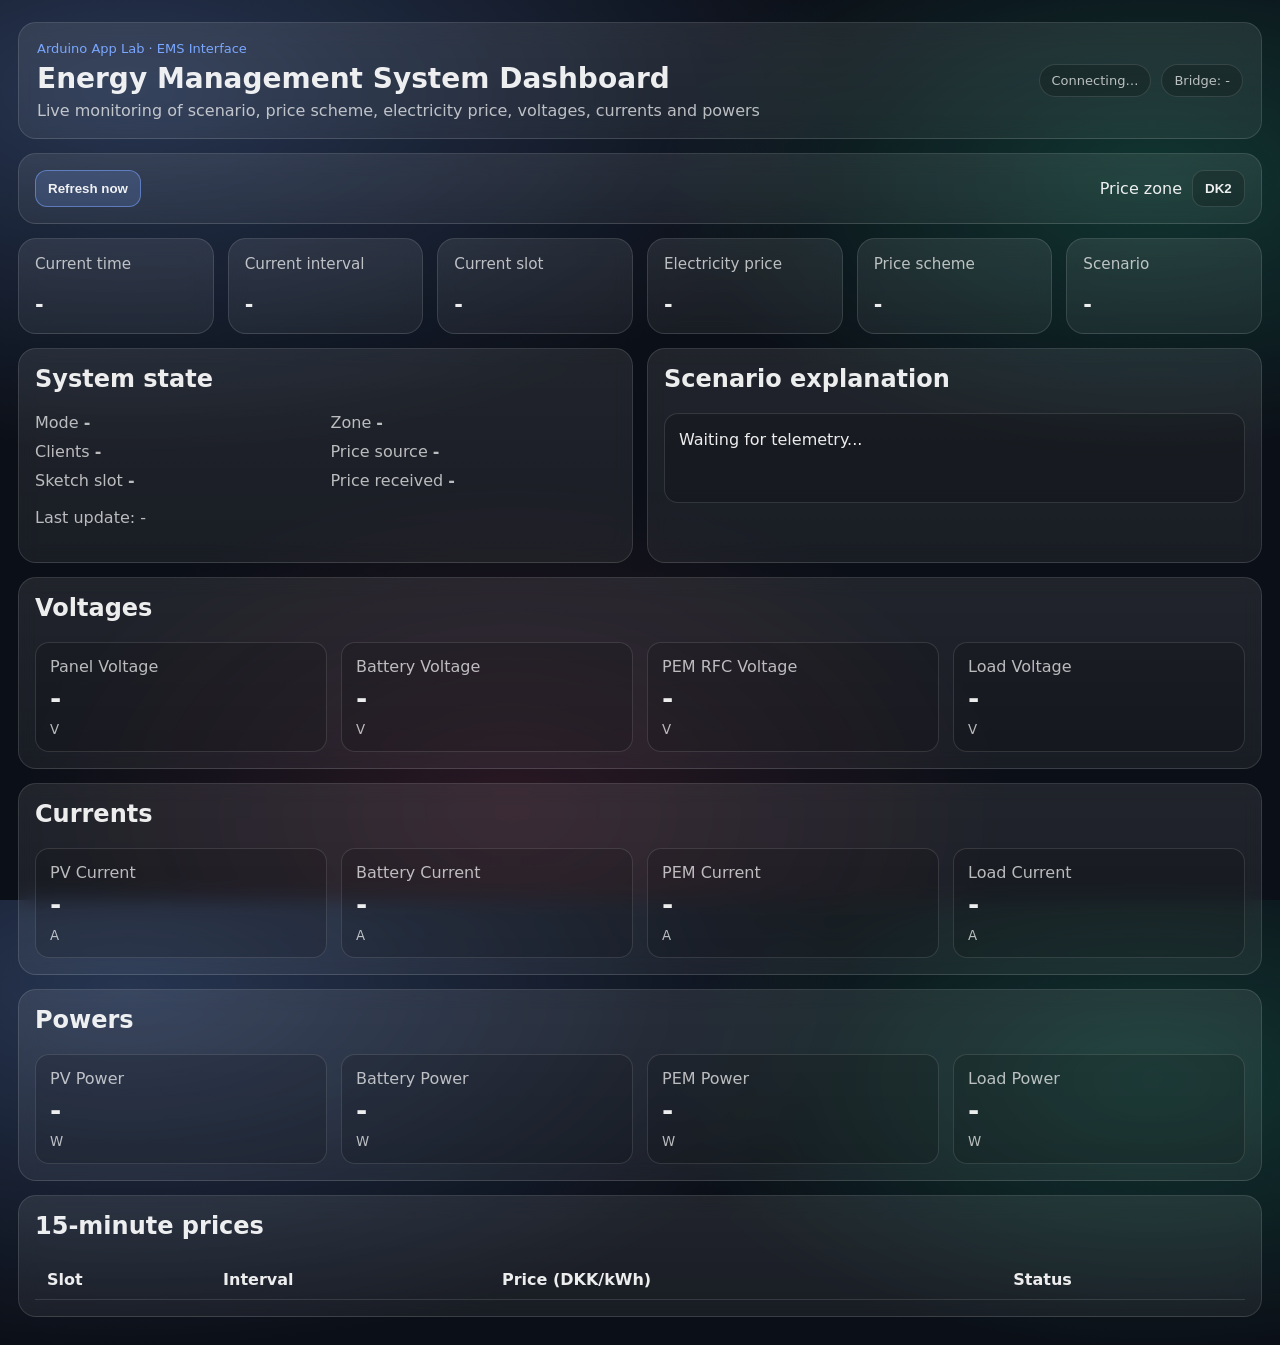
<file: assets/index.html>
<!doctype html>
<html lang="en">
<head>
  <meta charset="utf-8" />
  <meta name="viewport" content="width=device-width,initial-scale=1" />
  <title>EMS Dashboard</title>
  <link rel="stylesheet" href="style.css" />
</head>
<body>
  <div class="wrap">
    <header class="topbar">
      <div>
        <div class="eyebrow">Arduino App Lab · EMS Interface</div>
        <h1>Energy Management System Dashboard</h1>
        <p class="subtitle">
          Live monitoring of scenario, price scheme, electricity price, voltages, currents and powers
        </p>
      </div>
      <div class="top-actions">
        <span class="badge" id="connBadge">Connecting…</span>
        <span class="badge" id="bridgeBadge">Bridge: -</span>
      </div>
    </header>

    <section class="toolbar card">
      <div class="toolbar-group">
        <button class="btn primary" id="refreshBtn">Refresh now</button>
      </div>

      <div class="toolbar-group right">
        <label for="zoneSelect">Price zone</label>
        <select id="zoneSelect">
          <option value="DK1">DK1</option>
          <option value="DK2" selected>DK2</option>
        </select>
      </div>
    </section>

    <main class="layout">
      <section class="kpi-grid">
        <div class="card kpi">
          <span>Current time</span>
          <strong id="kpiTime">-</strong>
        </div>
        <div class="card kpi">
          <span>Current interval</span>
          <strong id="kpiInterval">-</strong>
        </div>
        <div class="card kpi">
          <span>Current slot</span>
          <strong id="kpiSlot">-</strong>
        </div>
        <div class="card kpi">
          <span>Electricity price</span>
          <strong id="kpiPrice">-</strong>
        </div>
        <div class="card kpi">
          <span>Price scheme</span>
          <strong id="kpiScheme">-</strong>
        </div>
        <div class="card kpi">
          <span>Scenario</span>
          <strong id="kpiScenario">-</strong>
        </div>
      </section>

      <section class="grid-2">
        <div class="card">
          <h2>System state</h2>
          <div class="meta-grid">
            <div>Mode <strong id="modeText">-</strong></div>
            <div>Zone <strong id="zoneText">-</strong></div>
            <div>Clients <strong id="clientsText">-</strong></div>
            <div>Price source <strong id="sourceText">-</strong></div>
            <div>Sketch slot <strong id="sketchSlotText">-</strong></div>
            <div>Price received <strong id="priceReceivedText">-</strong></div>
          </div>
          <p class="note" id="lastUpdateText">Last update: -</p>
          <p class="note error" id="errorText"></p>
        </div>

        <div class="card">
          <h2>Scenario explanation</h2>
          <div class="scenario-box" id="scenarioDescription">
            Waiting for telemetry...
          </div>
        </div>
      </section>

      <section class="card">
        <h2>Voltages</h2>
        <div class="metric-grid">
          <div class="metric-card">
            <span>Panel Voltage</span>
            <strong id="panelVoltage">-</strong>
            <small>V</small>
          </div>
          <div class="metric-card">
            <span>Battery Voltage</span>
            <strong id="batteryVoltage">-</strong>
            <small>V</small>
          </div>
          <div class="metric-card">
            <span>PEM RFC Voltage</span>
            <strong id="pemrfcVoltage">-</strong>
            <small>V</small>
          </div>
          <div class="metric-card">
            <span>Load Voltage</span>
            <strong id="loadVoltage">-</strong>
            <small>V</small>
          </div>
        </div>
      </section>

      <section class="card">
        <h2>Currents</h2>
        <div class="metric-grid">
          <div class="metric-card">
            <span>PV Current</span>
            <strong id="PVcurrent">-</strong>
            <small>A</small>
          </div>
          <div class="metric-card">
            <span>Battery Current</span>
            <strong id="Batcurrent">-</strong>
            <small>A</small>
          </div>
          <div class="metric-card">
            <span>PEM Current</span>
            <strong id="PEMcurrent">-</strong>
            <small>A</small>
          </div>
          <div class="metric-card">
            <span>Load Current</span>
            <strong id="Loadcurrent">-</strong>
            <small>A</small>
          </div>
        </div>
      </section>

      <section class="card">
        <h2>Powers</h2>
        <div class="metric-grid">
          <div class="metric-card">
            <span>PV Power</span>
            <strong id="PVpower">-</strong>
            <small>W</small>
          </div>
          <div class="metric-card">
            <span>Battery Power</span>
            <strong id="Batterypower">-</strong>
            <small>W</small>
          </div>
          <div class="metric-card">
            <span>PEM Power</span>
            <strong id="PEMpower">-</strong>
            <small>W</small>
          </div>
          <div class="metric-card">
            <span>Load Power</span>
            <strong id="Loadpower">-</strong>
            <small>W</small>
          </div>
        </div>
      </section>

      <section class="card">
        <h2>15-minute prices</h2>
        <div class="table-wrap">
          <table id="priceTable">
            <thead>
              <tr>
                <th>Slot</th>
                <th>Interval</th>
                <th>Price (DKK/kWh)</th>
                <th>Status</th>
              </tr>
            </thead>
            <tbody></tbody>
          </table>
        </div>
      </section>
    </main>
  </div>

  <script src="https://cdn.socket.io/4.8.1/socket.io.min.js"></script>
  <script src="app.js"></script>
</body>
</html>
</file>
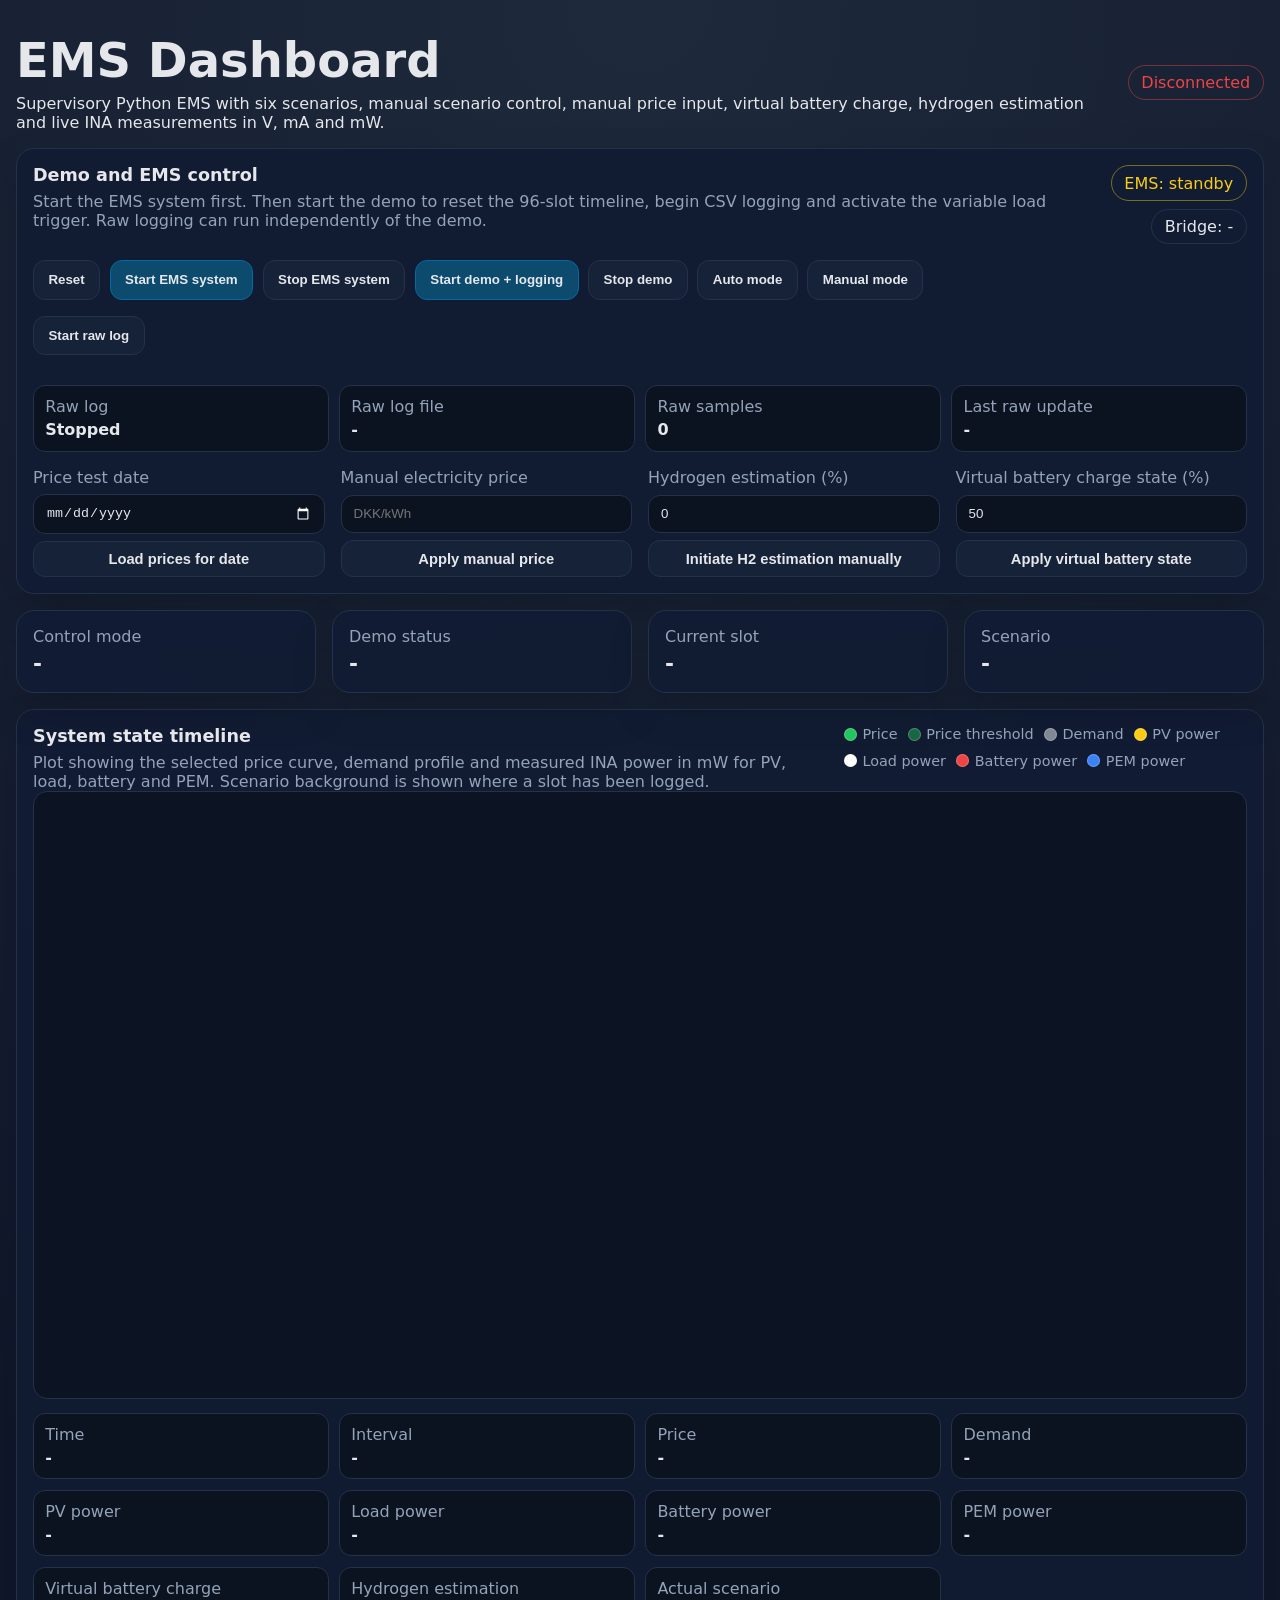
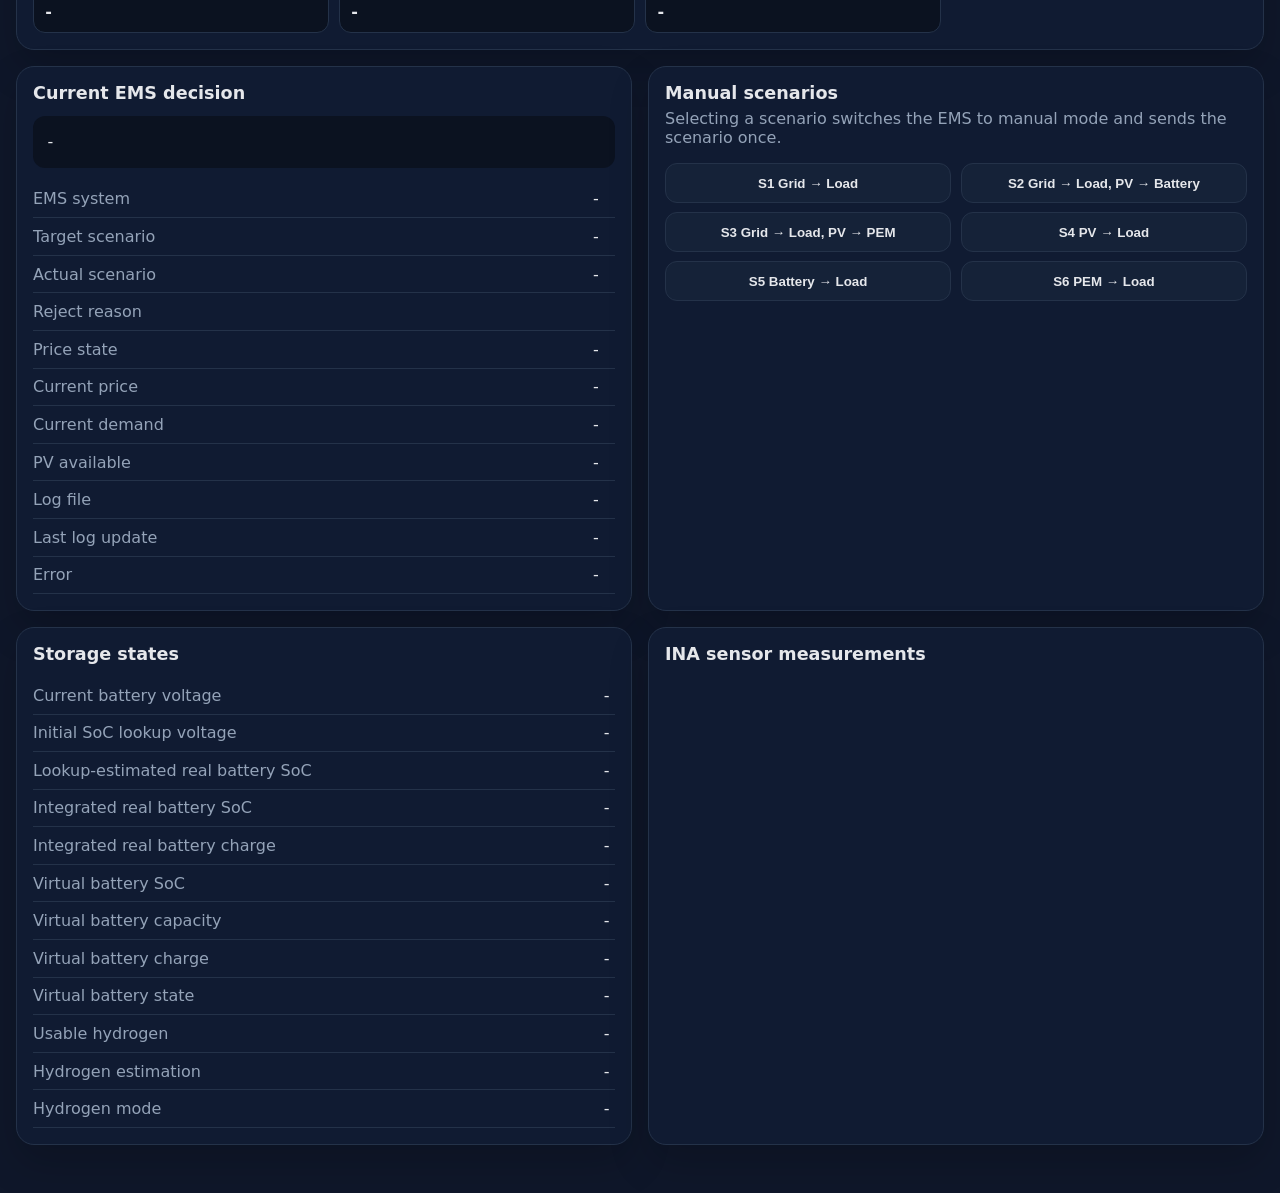
<file: EMS Control App/assets/index.html>
<!doctype html>
<!--
  File: index.html

  Description:
    This file is part of the bachelor project:
    "Investigation of reversible electrolyzers and implementation of energy
    management control strategies through IoT embedded microcontroller".

    This file defines the browser-based EMS dashboard layout. The dashboard
    presents live system status, control buttons, price and demand information,
    scenario selection, battery and hydrogen state, and measurement tables.

  Authors:
    Jacob Norman Sorensen
    Matilde Marie Gronkjaer Matell

  Institution:
    Technical University of Denmark (DTU)

  Date:
    2026-05-18
-->
<html lang="en">
<head>
  <meta charset="utf-8">
  <meta name="viewport" content="width=device-width, initial-scale=1">
  <title>EMS Dashboard</title>
  <link rel="stylesheet" href="style.css">
</head>

<body>
  <!-- Dashboard title and connection status shown at the top of the UI. -->
  <header class="hero">
    <div>
      <h1>EMS Dashboard</h1>
      <p>
        Supervisory Python EMS with six scenarios, manual scenario control,
        manual price input, virtual battery charge, hydrogen estimation and live INA measurements in V, mA and mW.
      </p>
    </div>

    <span id="connectionBadge" class="badge bad">Disconnected</span>
  </header>

  <main>
    <!-- Main control panel for EMS mode, demo execution, logging and manual inputs. -->
    <section class="card controls">
      <div class="section-title-row">
        <div>
          <h2>Demo and EMS control</h2>
          <p class="muted">
            Start the EMS system first. Then start the demo to reset the 96-slot timeline,
            begin CSV logging and activate the variable load trigger. Raw logging can run independently
            of the demo.
          </p>
        </div>

        <div class="badge-row">
          <span id="emsBadge" class="badge warn">EMS: standby</span>
          <span id="bridgeBadge" class="badge">Bridge: -</span>
        </div>
      </div>

      <div class="button-row">
        <button id="resetBtn" class="btn">Reset</button>
        <button id="startEmsBtn" class="btn primary">Start EMS system</button>
        <button id="stopEmsBtn" class="btn">Stop EMS system</button>
        <button id="startDemoBtn" class="btn primary">Start demo + logging</button>
        <button id="stopDemoBtn" class="btn">Stop demo</button>
        <button id="autoModeBtn" class="btn">Auto mode</button>
        <button id="manualModeBtn" class="btn">Manual mode</button>
      </div>

      <div class="button-row">
        <button id="toggleRawLogBtn" class="btn">Start raw log</button>
      </div>

      <div class="timeline-summary">
        <div>Raw log <strong id="rawLogStatusText">Stopped</strong></div>
        <div>Raw log file <strong id="rawLogFileText">-</strong></div>
        <div>Raw samples <strong id="rawLogSamplesText">0</strong></div>
        <div>Last raw update <strong id="lastRawLogUpdateText">-</strong></div>
      </div>

      <div class="control-grid four">
        <label>
          Price test date
          <input id="priceDateInput" type="date">
          <button id="applyPriceDateBtn" class="btn small">Load prices for date</button>
        </label>

        <label>
          Manual electricity price
          <input id="manualPriceInput" type="number" step="0.00001" placeholder="DKK/kWh">
          <button id="applyManualPriceBtn" class="btn small">Apply manual price</button>
        </label>

        <label>
          Hydrogen estimation (%)
          <input id="hydrogenEstimationInput" type="number" min="0" max="100" step="0.1" value="0">
          <button id="initHydrogenBtn" class="btn small">Initiate H2 estimation manually</button>
        </label>

        <label>
          Virtual battery charge state (%)
          <input id="batterySocInput" type="number" min="0" max="100" step="0.1" value="50">
          <button id="applyBatteryBtn" class="btn small">Apply virtual battery state</button>
        </label>
      </div>
    </section>

    <section class="grid-4">
      <article class="card kpi">
        <span>Control mode</span>
        <strong id="controlModeText">-</strong>
      </article>

      <article class="card kpi">
        <span>Demo status</span>
        <strong id="demoStatusText">-</strong>
      </article>

      <article class="card kpi">
        <span>Current slot</span>
        <strong id="currentSlotText">-</strong>
      </article>

      <article class="card kpi">
        <span>Scenario</span>
        <strong id="scenarioText">-</strong>
      </article>
    </section>

    <section class="card">
      <div class="section-title-row">
        <div>
          <h2>System state timeline</h2>
          <p class="muted">
            Plot showing the selected price curve, demand profile and measured INA power in mW for PV, load, battery and PEM.
            Scenario background is shown where a slot has been logged.
          </p>
        </div>

        <div class="legend">
          <span><i class="swatch price"></i>Price</span>
          <span><i class="swatch threshold"></i>Price threshold</span>
          <span><i class="swatch demand"></i>Demand</span>
          <span><i class="swatch pv"></i>PV power</span>
          <span><i class="swatch load"></i>Load power</span>
          <span><i class="swatch battery"></i>Battery power</span>
          <span><i class="swatch pem"></i>PEM power</span>
        </div>
      </div>

      <div class="chart-wrap">
        <canvas id="emsTimeline"></canvas>
      </div>

      <div class="timeline-summary">
        <div>Time <strong id="timelineTime">-</strong></div>
        <div>Interval <strong id="timelineInterval">-</strong></div>
        <div>Price <strong id="plotPrice">-</strong></div>
        <div>Demand <strong id="plotDemand">-</strong></div>
        <div>PV power <strong id="plotPV">-</strong></div>
        <div>Load power <strong id="plotLoad">-</strong></div>
        <div>Battery power <strong id="plotBattery">-</strong></div>
        <div>PEM power <strong id="plotPEM">-</strong></div>
        <div>Virtual battery charge <strong id="plotBatterySoc">-</strong></div>
        <div>Hydrogen estimation <strong id="plotHydrogen">-</strong></div>
        <div>Actual scenario <strong id="actualScenarioText">-</strong></div>
      </div>
    </section>

    <section class="grid-2">
      <article class="card">
        <h2>Current EMS decision</h2>
        <div id="decisionText" class="decision">-</div>

        <table>
          <tbody>
            <tr><th>EMS system</th><td id="emsStatusText">-</td></tr>
            <tr><th>Target scenario</th><td id="targetScenarioText">-</td></tr>
            <tr><th>Actual scenario</th><td id="actualScenarioTableText">-</td></tr>
            <tr><th>Reject reason</th><td id="rejectReasonText" class="reject-reason"></td></tr>
            <tr><th>Price state</th><td id="priceStateText">-</td></tr>
            <tr><th>Current price</th><td id="currentPriceText">-</td></tr>
            <tr><th>Current demand</th><td id="currentDemandText">-</td></tr>
            <tr><th>PV available</th><td id="pvAvailableText">-</td></tr>
            <tr><th>Log file</th><td id="logFileText">-</td></tr>
            <tr><th>Last log update</th><td id="lastLogUpdateText">-</td></tr>
            <tr><th>Error</th><td id="errorText">-</td></tr>
          </tbody>
        </table>
      </article>

      <article class="card">
        <h2>Manual scenarios</h2>
        <p class="muted">
          Selecting a scenario switches the EMS to manual mode and sends the scenario once.
        </p>

        <div class="scenario-grid">
          <button class="btn scenario-btn" data-scenario="1">S1 Grid → Load</button>
          <button class="btn scenario-btn" data-scenario="2">S2 Grid → Load, PV → Battery</button>
          <button class="btn scenario-btn" data-scenario="3">S3 Grid → Load, PV → PEM</button>
          <button class="btn scenario-btn" data-scenario="4">S4 PV → Load</button>
          <button class="btn scenario-btn" data-scenario="5">S5 Battery → Load</button>
          <button class="btn scenario-btn" data-scenario="6">S6 PEM → Load</button>
        </div>
      </article>
    </section>

    <section class="grid-2">
      <article class="card">
        <h2>Storage states</h2>

        <table>
          <tbody>
            <tr><th>Current battery voltage</th><td id="storageBatteryVoltageText">-</td></tr>
            <tr><th>Initial SoC lookup voltage</th><td id="realBatteryInitialVoltageText">-</td></tr>
            <tr><th>Lookup-estimated real battery SoC</th><td id="realBatteryLookupSocText">-</td></tr>
            <tr><th>Integrated real battery SoC</th><td id="realBatterySocText">-</td></tr>
            <tr><th>Integrated real battery charge</th><td id="realBatteryEnergyText">-</td></tr>
            <tr><th>Virtual battery SoC</th><td id="batterySocText">-</td></tr>
            <tr><th>Virtual battery capacity</th><td id="batteryCapacityText">-</td></tr>
            <tr><th>Virtual battery charge</th><td id="batteryEnergyText">-</td></tr>
            <tr><th>Virtual battery state</th><td id="batteryStateText">-</td></tr>
            <tr><th>Usable hydrogen</th><td id="h2UsableText">-</td></tr>
            <tr><th>Hydrogen estimation</th><td id="h2SocText">-</td></tr>
            <tr><th>Hydrogen mode</th><td id="h2ModeText">-</td></tr>
          </tbody>
        </table>
      </article>

      <article class="card">
        <h2>INA sensor measurements</h2>
        <table>
          <tbody id="measurementTable"></tbody>
        </table>
      </article>
    </section>
  </main>

  <script src="https://cdn.socket.io/4.8.1/socket.io.min.js"></script>
  <script src="app.js?v=15"></script>
</body>
</html>
</file>
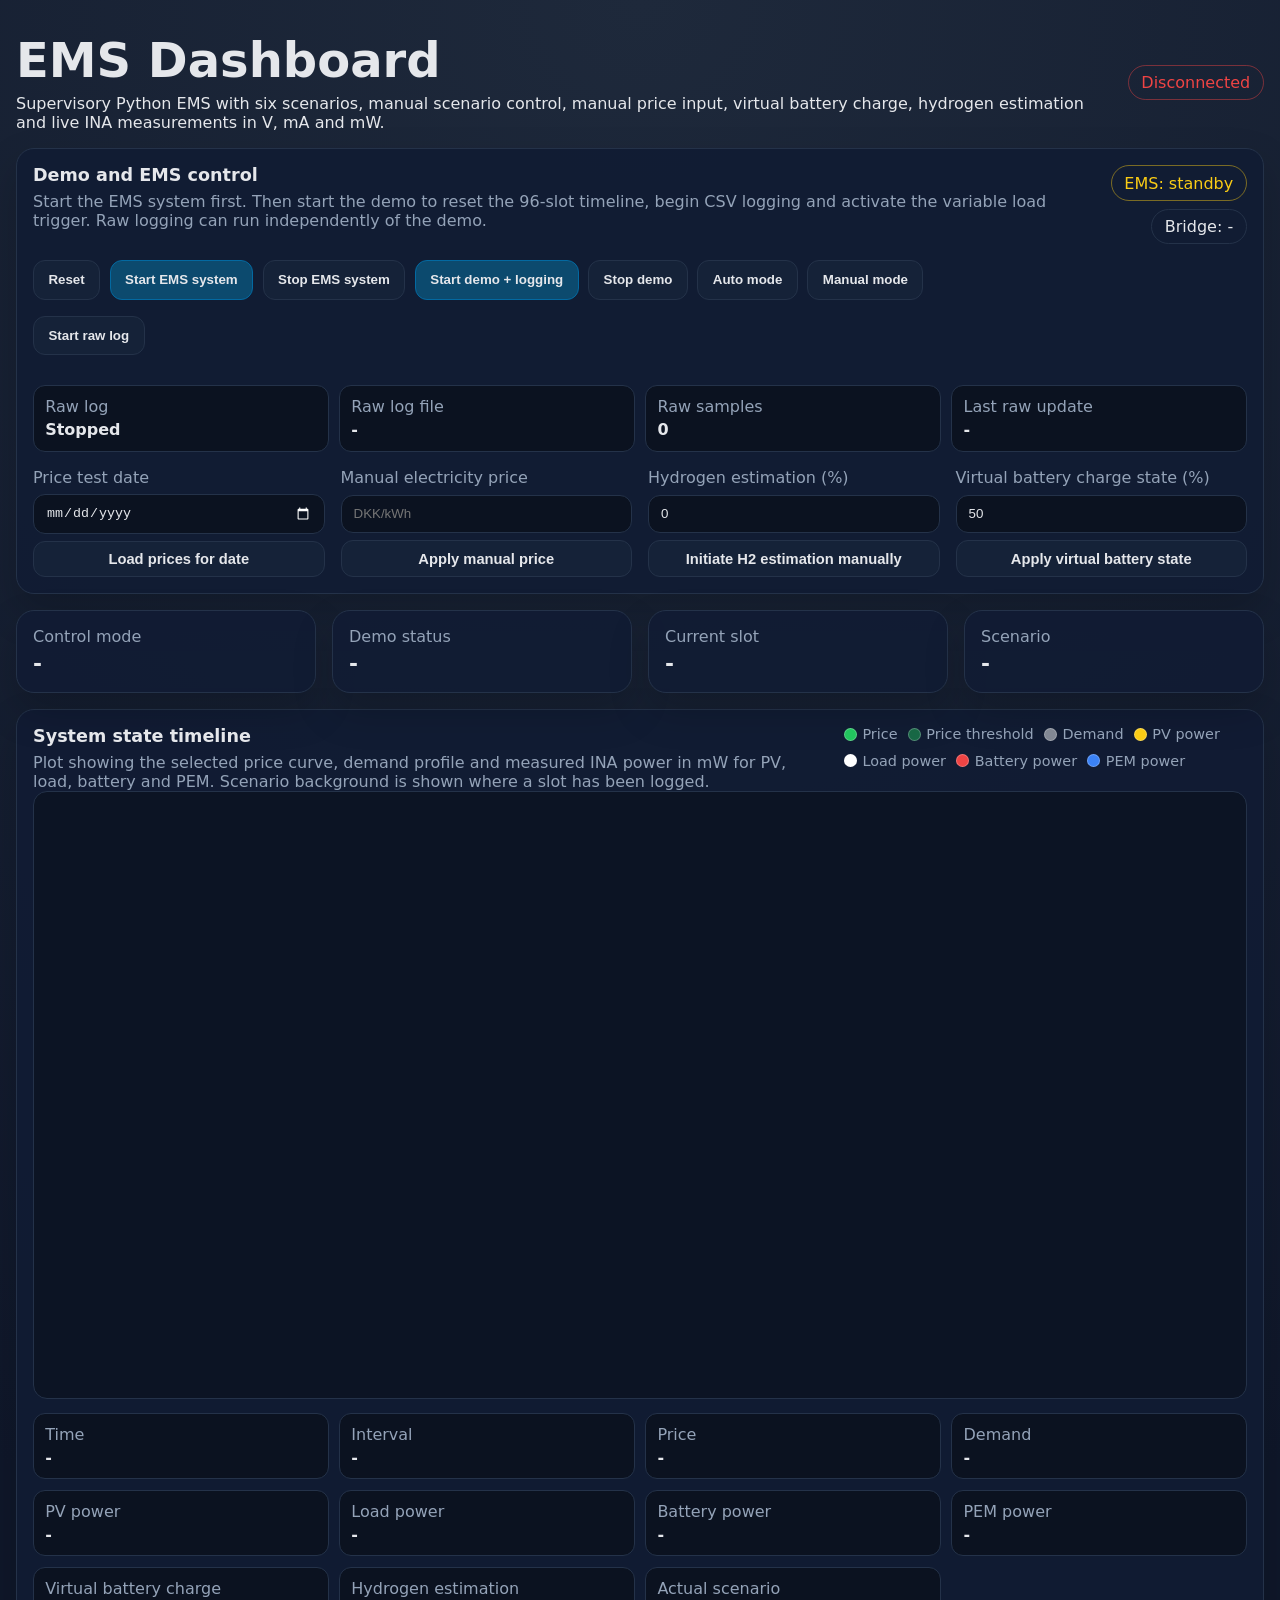
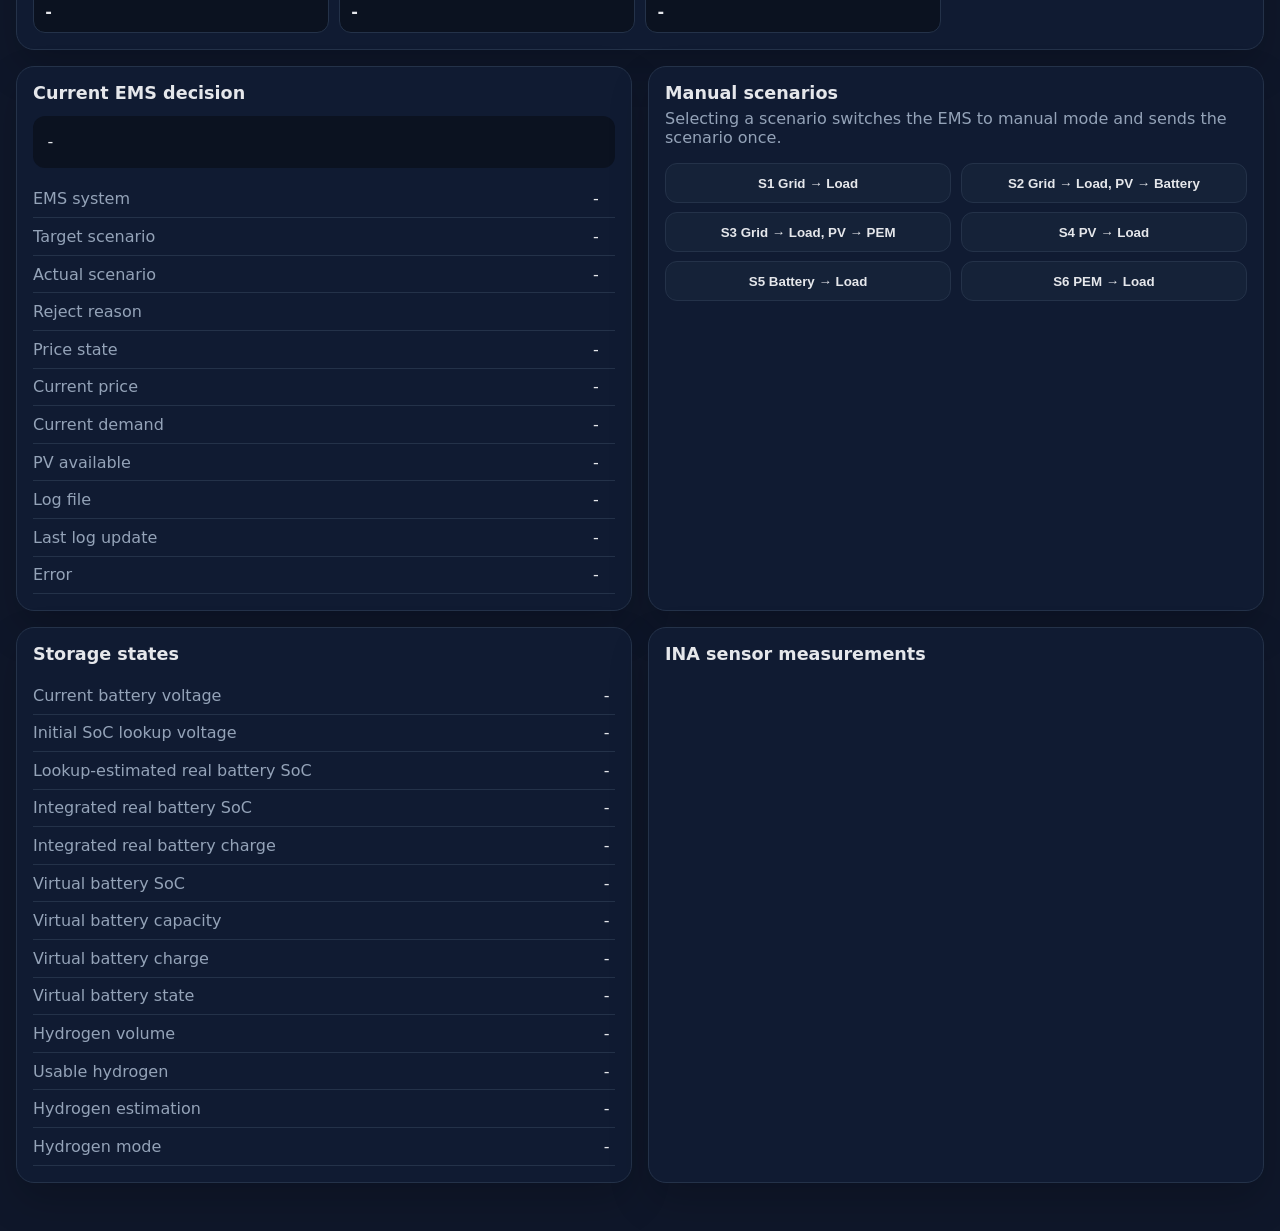
<file: ems_base_estimation_logger_v5/assets/index.html>
<!doctype html>
<html lang="en">
<head>
  <meta charset="utf-8">
  <meta name="viewport" content="width=device-width, initial-scale=1">
  <title>EMS Dashboard</title>
  <link rel="stylesheet" href="style.css">
</head>

<body>
  <header class="hero">
    <div>
      <h1>EMS Dashboard</h1>
      <p>
        Supervisory Python EMS with six scenarios, manual scenario control,
        manual price input, virtual battery charge, hydrogen estimation and live INA measurements in V, mA and mW.
      </p>
    </div>

    <span id="connectionBadge" class="badge bad">Disconnected</span>
  </header>

  <main>
    <section class="card controls">
      <div class="section-title-row">
        <div>
          <h2>Demo and EMS control</h2>
          <p class="muted">
            Start the EMS system first. Then start the demo to reset the 96-slot timeline,
            begin CSV logging and activate the variable load trigger. Raw logging can run independently
            of the demo.
          </p>
        </div>

        <div class="badge-row">
          <span id="emsBadge" class="badge warn">EMS: standby</span>
          <span id="bridgeBadge" class="badge">Bridge: -</span>
        </div>
      </div>

      <div class="button-row">
        <button id="resetBtn" class="btn">Reset</button>
        <button id="startEmsBtn" class="btn primary">Start EMS system</button>
        <button id="stopEmsBtn" class="btn">Stop EMS system</button>
        <button id="startDemoBtn" class="btn primary">Start demo + logging</button>
        <button id="stopDemoBtn" class="btn">Stop demo</button>
        <button id="autoModeBtn" class="btn">Auto mode</button>
        <button id="manualModeBtn" class="btn">Manual mode</button>
      </div>

      <div class="button-row">
        <button id="toggleRawLogBtn" class="btn">Start raw log</button>
      </div>

      <div class="timeline-summary">
        <div>Raw log <strong id="rawLogStatusText">Stopped</strong></div>
        <div>Raw log file <strong id="rawLogFileText">-</strong></div>
        <div>Raw samples <strong id="rawLogSamplesText">0</strong></div>
        <div>Last raw update <strong id="lastRawLogUpdateText">-</strong></div>
      </div>

      <div class="control-grid four">
        <label>
          Price test date
          <input id="priceDateInput" type="date">
          <button id="applyPriceDateBtn" class="btn small">Load prices for date</button>
        </label>

        <label>
          Manual electricity price
          <input id="manualPriceInput" type="number" step="0.00001" placeholder="DKK/kWh">
          <button id="applyManualPriceBtn" class="btn small">Apply manual price</button>
        </label>

        <label>
          Hydrogen estimation (%)
          <input id="hydrogenEstimationInput" type="number" min="0" max="100" step="0.1" value="0">
          <button id="initHydrogenBtn" class="btn small">Initiate H2 estimation manually</button>
        </label>

        <label>
          Virtual battery charge state (%)
          <input id="batterySocInput" type="number" min="0" max="100" step="0.1" value="50">
          <button id="applyBatteryBtn" class="btn small">Apply virtual battery state</button>
        </label>
      </div>
    </section>

    <section class="grid-4">
      <article class="card kpi">
        <span>Control mode</span>
        <strong id="controlModeText">-</strong>
      </article>

      <article class="card kpi">
        <span>Demo status</span>
        <strong id="demoStatusText">-</strong>
      </article>

      <article class="card kpi">
        <span>Current slot</span>
        <strong id="currentSlotText">-</strong>
      </article>

      <article class="card kpi">
        <span>Scenario</span>
        <strong id="scenarioText">-</strong>
      </article>
    </section>

    <section class="card">
      <div class="section-title-row">
        <div>
          <h2>System state timeline</h2>
          <p class="muted">
            Plot showing the selected price curve, demand profile and measured INA power in mW for PV, load, battery and PEM.
            Scenario background is shown where a slot has been logged.
          </p>
        </div>

        <div class="legend">
          <span><i class="swatch price"></i>Price</span>
          <span><i class="swatch threshold"></i>Price threshold</span>
          <span><i class="swatch demand"></i>Demand</span>
          <span><i class="swatch pv"></i>PV power</span>
          <span><i class="swatch load"></i>Load power</span>
          <span><i class="swatch battery"></i>Battery power</span>
          <span><i class="swatch pem"></i>PEM power</span>
        </div>
      </div>

      <div class="chart-wrap">
        <canvas id="emsTimeline"></canvas>
      </div>

      <div class="timeline-summary">
        <div>Time <strong id="timelineTime">-</strong></div>
        <div>Interval <strong id="timelineInterval">-</strong></div>
        <div>Price <strong id="plotPrice">-</strong></div>
        <div>Demand <strong id="plotDemand">-</strong></div>
        <div>PV power <strong id="plotPV">-</strong></div>
        <div>Load power <strong id="plotLoad">-</strong></div>
        <div>Battery power <strong id="plotBattery">-</strong></div>
        <div>PEM power <strong id="plotPEM">-</strong></div>
        <div>Virtual battery charge <strong id="plotBatterySoc">-</strong></div>
        <div>Hydrogen estimation <strong id="plotHydrogen">-</strong></div>
        <div>Actual scenario <strong id="actualScenarioText">-</strong></div>
      </div>
    </section>

    <section class="grid-2">
      <article class="card">
        <h2>Current EMS decision</h2>
        <div id="decisionText" class="decision">-</div>

        <table>
          <tbody>
            <tr><th>EMS system</th><td id="emsStatusText">-</td></tr>
            <tr><th>Target scenario</th><td id="targetScenarioText">-</td></tr>
            <tr><th>Actual scenario</th><td id="actualScenarioTableText">-</td></tr>
            <tr><th>Reject reason</th><td id="rejectReasonText" class="reject-reason"></td></tr>
            <tr><th>Price state</th><td id="priceStateText">-</td></tr>
            <tr><th>Current price</th><td id="currentPriceText">-</td></tr>
            <tr><th>Current demand</th><td id="currentDemandText">-</td></tr>
            <tr><th>PV available</th><td id="pvAvailableText">-</td></tr>
            <tr><th>Log file</th><td id="logFileText">-</td></tr>
            <tr><th>Last log update</th><td id="lastLogUpdateText">-</td></tr>
            <tr><th>Error</th><td id="errorText">-</td></tr>
          </tbody>
        </table>
      </article>

      <article class="card">
        <h2>Manual scenarios</h2>
        <p class="muted">
          Selecting a scenario switches the EMS to manual mode and sends the scenario once.
        </p>

        <div class="scenario-grid">
          <button class="btn scenario-btn" data-scenario="1">S1 Grid → Load</button>
          <button class="btn scenario-btn" data-scenario="2">S2 Grid → Load, PV → Battery</button>
          <button class="btn scenario-btn" data-scenario="3">S3 Grid → Load, PV → PEM</button>
          <button class="btn scenario-btn" data-scenario="4">S4 PV → Load</button>
          <button class="btn scenario-btn" data-scenario="5">S5 Battery → Load</button>
          <button class="btn scenario-btn" data-scenario="6">S6 PEM → Load</button>
        </div>
      </article>
    </section>

    <section class="grid-2">
      <article class="card">
        <h2>Storage states</h2>

        <table>
          <tbody>
            <tr><th>Current battery voltage</th><td id="storageBatteryVoltageText">-</td></tr>
            <tr><th>Initial SoC lookup voltage</th><td id="realBatteryInitialVoltageText">-</td></tr>
            <tr><th>Lookup-estimated real battery SoC</th><td id="realBatteryLookupSocText">-</td></tr>
            <tr><th>Integrated real battery SoC</th><td id="realBatterySocText">-</td></tr>
            <tr><th>Integrated real battery charge</th><td id="realBatteryEnergyText">-</td></tr>
            <tr><th>Virtual battery SoC</th><td id="batterySocText">-</td></tr>
            <tr><th>Virtual battery capacity</th><td id="batteryCapacityText">-</td></tr>
            <tr><th>Virtual battery charge</th><td id="batteryEnergyText">-</td></tr>
            <tr><th>Virtual battery state</th><td id="batteryStateText">-</td></tr>
            <tr><th>Hydrogen volume</th><td id="h2VolumeText">-</td></tr>
            <tr><th>Usable hydrogen</th><td id="h2UsableText">-</td></tr>
            <tr><th>Hydrogen estimation</th><td id="h2SocText">-</td></tr>
            <tr><th>Hydrogen mode</th><td id="h2ModeText">-</td></tr>
          </tbody>
        </table>
      </article>

      <article class="card">
        <h2>INA sensor measurements</h2>
        <table>
          <tbody id="measurementTable"></tbody>
        </table>
      </article>
    </section>
  </main>

  <script src="https://cdn.socket.io/4.8.1/socket.io.min.js"></script>
  <script src="app.js?v=15"></script>
</body>
</html>
</file>
<file: assets/style.css>
:root {
  --bg: #0b0f17;
  --panel: rgba(255,255,255,0.06);
  --panel2: rgba(255,255,255,0.09);
  --border: rgba(255,255,255,0.12);
  --text: rgba(255,255,255,0.92);
  --muted: rgba(255,255,255,0.70);
  --ok: #2be4a7;
  --warn: #ffcc66;
  --bad: #ff5a7a;
  --accent: #7aa7ff;
}

* { box-sizing: border-box; }
html, body { height: 100%; }

body {
  margin: 0;
  color: var(--text);
  background:
    radial-gradient(1200px 600px at 10% 10%, rgba(122,167,255,0.25), transparent 60%),
    radial-gradient(900px 500px at 90% 20%, rgba(43,228,167,0.18), transparent 55%),
    radial-gradient(900px 600px at 40% 90%, rgba(255,90,122,0.12), transparent 55%),
    var(--bg);
  font-family: system-ui, -apple-system, Segoe UI, Roboto, Arial, sans-serif;
}

.wrap {
  max-width: 1380px;
  margin: 0 auto;
  padding: 22px 18px 28px;
}

.topbar {
  display: flex;
  align-items: center;
  justify-content: space-between;
  gap: 16px;
  padding: 18px;
  background: linear-gradient(180deg, var(--panel2), var(--panel));
  border: 1px solid var(--border);
  border-radius: 18px;
  backdrop-filter: blur(10px);
}

.eyebrow {
  color: var(--accent);
  font-size: 13px;
  margin-bottom: 6px;
}

h1 {
  margin: 0 0 6px;
  font-size: 28px;
}

h2 {
  margin-top: 0;
}

.subtitle {
  margin: 0;
  color: var(--muted);
}

.top-actions {
  display: flex;
  gap: 10px;
  flex-wrap: wrap;
  justify-content: flex-end;
}

.badge {
  display: inline-flex;
  align-items: center;
  gap: 8px;
  padding: 8px 12px;
  border-radius: 999px;
  border: 1px solid var(--border);
  background: rgba(0,0,0,0.18);
  color: var(--muted);
  font-size: 13px;
}

.badge.ok {
  color: rgba(255,255,255,0.92);
  border-color: rgba(43,228,167,0.45);
  background: rgba(43,228,167,0.12);
}

.badge.warn {
  color: rgba(255,255,255,0.92);
  border-color: rgba(255,204,102,0.45);
  background: rgba(255,204,102,0.12);
}

.badge.bad {
  color: rgba(255,255,255,0.92);
  border-color: rgba(255,90,122,0.45);
  background: rgba(255,90,122,0.12);
}

.toolbar, .card {
  padding: 16px;
  border-radius: 18px;
  border: 1px solid var(--border);
  background: linear-gradient(180deg, var(--panel2), var(--panel));
  backdrop-filter: blur(10px);
}

.toolbar {
  margin-top: 14px;
  display: flex;
  justify-content: space-between;
  gap: 12px;
  flex-wrap: wrap;
}

.toolbar-group {
  display: flex;
  gap: 10px;
  align-items: center;
  flex-wrap: wrap;
}

.toolbar-group.right {
  margin-left: auto;
}

.btn, select {
  appearance: none;
  border: 1px solid var(--border);
  background: rgba(0,0,0,0.18);
  color: var(--text);
  padding: 10px 12px;
  border-radius: 12px;
  cursor: pointer;
  font-weight: 600;
}

.btn.primary {
  border-color: rgba(122,167,255,0.55);
  background: rgba(122,167,255,0.18);
}

.layout {
  margin-top: 14px;
  display: grid;
  gap: 14px;
}

.kpi-grid {
  display: grid;
  gap: 14px;
  grid-template-columns: repeat(6, minmax(0, 1fr));
}

.kpi {
  min-height: 96px;
  display: flex;
  flex-direction: column;
  justify-content: space-between;
}

.kpi span {
  color: var(--muted);
  font-size: 0.95rem;
}

.kpi strong {
  font-size: 1.3rem;
}

.grid-2 {
  display: grid;
  gap: 14px;
  grid-template-columns: 1fr 1fr;
}

.meta-grid {
  display: grid;
  grid-template-columns: repeat(2, minmax(0,1fr));
  gap: 10px;
  color: var(--muted);
}

.note {
  color: var(--muted);
  line-height: 1.5;
}

.error {
  color: #ffb1c0;
}

.scenario-box {
  min-height: 90px;
  padding: 14px;
  border-radius: 14px;
  background: rgba(0,0,0,0.16);
  border: 1px solid var(--border);
  color: var(--text);
  line-height: 1.5;
}

.metric-grid {
  display: grid;
  gap: 14px;
  grid-template-columns: repeat(4, minmax(0, 1fr));
}

.metric-card {
  min-height: 110px;
  padding: 14px;
  border-radius: 14px;
  background: rgba(0,0,0,0.14);
  border: 1px solid var(--border);
  display: flex;
  flex-direction: column;
  justify-content: space-between;
}

.metric-card span {
  color: var(--muted);
}

.metric-card strong {
  font-size: 1.7rem;
}

.metric-card small {
  color: var(--muted);
}

.table-wrap {
  overflow: auto;
}

table {
  width: 100%;
  border-collapse: collapse;
}

th, td {
  padding: 10px 12px;
  border-bottom: 1px solid var(--border);
  text-align: left;
}

.current-row {
  background: rgba(122,167,255,0.12);
}

@media (max-width: 1100px) {
  .kpi-grid {
    grid-template-columns: repeat(2, minmax(0, 1fr));
  }

  .metric-grid {
    grid-template-columns: repeat(2, minmax(0, 1fr));
  }

  .grid-2 {
    grid-template-columns: 1fr;
  }
}

@media (max-width: 700px) {
  .kpi-grid,
  .metric-grid,
  .meta-grid {
    grid-template-columns: 1fr;
  }
}
</file>
<file: EMS Control App/assets/style.css>
/*
  File: style.css

  Description:
    This file is part of the bachelor project:
    "Investigation of reversible electrolyzers and implementation of energy
    management control strategies through IoT embedded microcontroller".

    This stylesheet defines the visual presentation of the EMS dashboard,
    including the dark interface theme, responsive layout, control panels,
    scenario buttons, measurement tables and timeline visualisation.

  Authors:
    Jacob Norman Sorensen
    Matilde Marie Gronkjaer Matell

  Institution:
    Technical University of Denmark (DTU)

  Date:
    2026-05-18
*/

/* Global theme variables used throughout the dashboard interface. */
:root {
  color-scheme: dark;
  --bg: #0f172a;
  --card: #111c33;
  --card2: #0b1220;
  --muted: #94a3b8;
  --text: #e5e7eb;
  --line: #243249;
  --accent: #38bdf8;
  --good: #22c55e;
  --bad: #ef4444;
  --warn: #facc15;
}

* {
  box-sizing: border-box;
}

body {
  margin: 0;
  font-family: Inter, ui-sans-serif, system-ui, -apple-system, BlinkMacSystemFont, "Segoe UI", sans-serif;
  background: radial-gradient(circle at top, #1e293b, var(--bg) 55%);
  color: var(--text);
}

/* Page shell and top dashboard header. */
.hero,
main {
  max-width: 1280px;
  margin: 0 auto;
}

.hero {
  display: flex;
  justify-content: space-between;
  align-items: center;
  gap: 1rem;
  padding: 2rem 1rem 1rem;
}

h1,
h2 {
  margin: 0;
}

h1 {
  font-size: clamp(1.8rem, 4vw, 3rem);
}

h2 {
  font-size: 1.1rem;
}

p {
  margin: 0.4rem 0 0;
}

main {
  padding: 0 1rem 2rem;
}

/* Reusable dashboard card and status badge styling. */
.card {
  background: rgba(17, 28, 51, 0.92);
  border: 1px solid var(--line);
  border-radius: 18px;
  padding: 1rem;
  box-shadow: 0 18px 40px rgba(0, 0, 0, 0.18);
  margin-bottom: 1rem;
}

.muted {
  color: var(--muted);
}

.badge {
  border-radius: 999px;
  padding: 0.45rem 0.8rem;
  border: 1px solid var(--line);
  white-space: nowrap;
}

.badge.ok {
  color: var(--good);
  border-color: rgba(34, 197, 94, 0.45);
}

.badge.bad {
  color: var(--bad);
  border-color: rgba(239, 68, 68, 0.45);
}

.badge.warn {
  color: var(--warn);
  border-color: rgba(250, 204, 21, 0.45);
}

.badge-row {
  display: flex;
  gap: 0.5rem;
  flex-wrap: wrap;
  justify-content: flex-end;
}

/* Layout grids for the EMS controls, inputs and dashboard sections. */
.controls {
  display: grid;
  gap: 1rem;
}

.section-title-row {
  display: flex;
  justify-content: space-between;
  align-items: flex-start;
  gap: 1rem;
}

.control-grid,
.grid-2,
.grid-4 {
  display: grid;
  gap: 1rem;
}

.control-grid.three {
  grid-template-columns: repeat(3, minmax(0, 1fr));
}

.control-grid.four {
  grid-template-columns: repeat(4, minmax(0, 1fr));
}

.grid-2 {
  grid-template-columns: repeat(2, minmax(0, 1fr));
}

.grid-4 {
  grid-template-columns: repeat(4, minmax(0, 1fr));
}

label {
  display: grid;
  gap: 0.45rem;
  color: var(--muted);
}

input,
select {
  width: 100%;
  background: var(--card2);
  color: var(--text);
  border: 1px solid var(--line);
  border-radius: 12px;
  padding: 0.65rem 0.75rem;
}

/* Buttons used for EMS operation, logging and manual scenario control. */
.button-row,
.scenario-grid {
  display: flex;
  flex-wrap: wrap;
  gap: 0.6rem;
}

.scenario-grid {
  display: grid;
  grid-template-columns: repeat(2, minmax(0, 1fr));
  margin-top: 1rem;
}

.btn {
  border: 1px solid var(--line);
  background: #152238;
  color: var(--text);
  border-radius: 12px;
  padding: 0.7rem 0.9rem;
  cursor: pointer;
  font-weight: 650;
}

.btn.small {
  padding: 0.55rem 0.75rem;
  font-size: 0.92rem;
}

.btn:hover {
  border-color: var(--accent);
}

.btn.primary {
  background: #0c4a6e;
  border-color: #0369a1;
}

.btn.active {
  outline: 2px solid var(--accent);
}

.btn.pressed {
  transform: translateY(1px);
  box-shadow: 0 0 0 3px rgba(56, 189, 248, 0.30);
  border-color: var(--accent);
}

.btn:disabled {
  opacity: 0.45;
  cursor: not-allowed;
}

.btn:disabled:hover {
  border-color: var(--line);
}

/* Status values, decision text and tabular measurement readouts. */
.kpi span {
  color: var(--muted);
  display: block;
}

.kpi strong {
  font-size: 1.35rem;
  display: block;
  margin-top: 0.35rem;
}

.decision {
  margin-top: 0.8rem;
  padding: 0.9rem;
  background: var(--card2);
  border-radius: 12px;
  line-height: 1.45;
}

table {
  width: 100%;
  border-collapse: collapse;
  margin-top: 0.8rem;
}

th,
td {
  border-bottom: 1px solid var(--line);
  padding: 0.55rem 0;
  text-align: left;
  vertical-align: top;
}

th {
  color: var(--muted);
  font-weight: 500;
  padding-right: 1rem;
}

td {
  word-break: break-word;
}

/* Timeline canvas, legend and live history summary. */
.chart-wrap {
  width: 100%;
  overflow-x: auto;
  border: 1px solid var(--line);
  border-radius: 14px;
  background: rgba(11, 18, 32, 0.78);
}

#emsTimeline {
  width: 100%;
  min-width: 760px;
  display: block;
}

.legend {
  display: flex;
  flex-wrap: wrap;
  gap: 0.65rem;
  color: var(--muted);
  font-size: 0.9rem;
}

.legend span {
  display: inline-flex;
  align-items: center;
  gap: 0.35rem;
}

.swatch {
  display: inline-block;
  width: 0.8rem;
  height: 0.8rem;
  border-radius: 999px;
  border: 1px solid rgba(255, 255, 255, 0.25);
}

.swatch.price {
  background: #22c55e;
}

.swatch.threshold {
  background: rgba(34, 197, 94, 0.45);
}

.swatch.demand {
  background: rgba(255, 255, 255, 0.48);
}

.swatch.pv {
  background: #facc15;
}

.swatch.load {
  background: #ffffff;
}

.swatch.battery {
  background: #ef4444;
}

.swatch.pem {
  background: #3b82f6;
}

.timeline-summary {
  display: grid;
  grid-template-columns: repeat(4, minmax(0, 1fr));
  gap: 0.65rem;
  margin-top: 0.9rem;
}

.timeline-summary div {
  background: var(--card2);
  border: 1px solid var(--line);
  border-radius: 12px;
  padding: 0.7rem;
  color: var(--muted);
}

.timeline-summary strong {
  color: var(--text);
  display: block;
  margin-top: 0.25rem;
}

.reject-reason {
  color: var(--bad);
  font-weight: 650;
}

/* Responsive layout rules for tablet and mobile screen widths. */
@media (max-width: 1100px) {
  .control-grid.three,
  .control-grid.four {
    grid-template-columns: 1fr;
  }

  .grid-4 {
    grid-template-columns: repeat(2, minmax(0, 1fr));
  }

  .timeline-summary {
    grid-template-columns: repeat(2, minmax(0, 1fr));
  }
}

@media (max-width: 850px) {
  .hero {
    align-items: flex-start;
    flex-direction: column;
  }

  .section-title-row {
    flex-direction: column;
  }

  .badge-row {
    justify-content: flex-start;
  }

  .grid-2,
  .grid-4,
  .timeline-summary,
  .scenario-grid {
    grid-template-columns: 1fr;
  }
}
</file>
<file: ems_base_estimation_logger_v5/assets/style.css>
:root {
  color-scheme: dark;
  --bg: #0f172a;
  --card: #111c33;
  --card2: #0b1220;
  --muted: #94a3b8;
  --text: #e5e7eb;
  --line: #243249;
  --accent: #38bdf8;
  --good: #22c55e;
  --bad: #ef4444;
  --warn: #facc15;
}

* {
  box-sizing: border-box;
}

body {
  margin: 0;
  font-family: Inter, ui-sans-serif, system-ui, -apple-system, BlinkMacSystemFont, "Segoe UI", sans-serif;
  background: radial-gradient(circle at top, #1e293b, var(--bg) 55%);
  color: var(--text);
}

.hero,
main {
  max-width: 1280px;
  margin: 0 auto;
}

.hero {
  display: flex;
  justify-content: space-between;
  align-items: center;
  gap: 1rem;
  padding: 2rem 1rem 1rem;
}

h1,
h2 {
  margin: 0;
}

h1 {
  font-size: clamp(1.8rem, 4vw, 3rem);
}

h2 {
  font-size: 1.1rem;
}

p {
  margin: 0.4rem 0 0;
}

main {
  padding: 0 1rem 2rem;
}

.card {
  background: rgba(17, 28, 51, 0.92);
  border: 1px solid var(--line);
  border-radius: 18px;
  padding: 1rem;
  box-shadow: 0 18px 40px rgba(0, 0, 0, 0.18);
  margin-bottom: 1rem;
}

.muted {
  color: var(--muted);
}

.badge {
  border-radius: 999px;
  padding: 0.45rem 0.8rem;
  border: 1px solid var(--line);
  white-space: nowrap;
}

.badge.ok {
  color: var(--good);
  border-color: rgba(34, 197, 94, 0.45);
}

.badge.bad {
  color: var(--bad);
  border-color: rgba(239, 68, 68, 0.45);
}

.badge.warn {
  color: var(--warn);
  border-color: rgba(250, 204, 21, 0.45);
}

.badge-row {
  display: flex;
  gap: 0.5rem;
  flex-wrap: wrap;
  justify-content: flex-end;
}

.controls {
  display: grid;
  gap: 1rem;
}

.section-title-row {
  display: flex;
  justify-content: space-between;
  align-items: flex-start;
  gap: 1rem;
}

.control-grid,
.grid-2,
.grid-4 {
  display: grid;
  gap: 1rem;
}

.control-grid.three {
  grid-template-columns: repeat(3, minmax(0, 1fr));
}

.control-grid.four {
  grid-template-columns: repeat(4, minmax(0, 1fr));
}

.grid-2 {
  grid-template-columns: repeat(2, minmax(0, 1fr));
}

.grid-4 {
  grid-template-columns: repeat(4, minmax(0, 1fr));
}

label {
  display: grid;
  gap: 0.45rem;
  color: var(--muted);
}

input,
select {
  width: 100%;
  background: var(--card2);
  color: var(--text);
  border: 1px solid var(--line);
  border-radius: 12px;
  padding: 0.65rem 0.75rem;
}

.button-row,
.scenario-grid {
  display: flex;
  flex-wrap: wrap;
  gap: 0.6rem;
}

.scenario-grid {
  display: grid;
  grid-template-columns: repeat(2, minmax(0, 1fr));
  margin-top: 1rem;
}

.btn {
  border: 1px solid var(--line);
  background: #152238;
  color: var(--text);
  border-radius: 12px;
  padding: 0.7rem 0.9rem;
  cursor: pointer;
  font-weight: 650;
}

.btn.small {
  padding: 0.55rem 0.75rem;
  font-size: 0.92rem;
}

.btn:hover {
  border-color: var(--accent);
}

.btn.primary {
  background: #0c4a6e;
  border-color: #0369a1;
}

.btn.active {
  outline: 2px solid var(--accent);
}

.btn.pressed {
  transform: translateY(1px);
  box-shadow: 0 0 0 3px rgba(56, 189, 248, 0.30);
  border-color: var(--accent);
}

.btn:disabled {
  opacity: 0.45;
  cursor: not-allowed;
}

.btn:disabled:hover {
  border-color: var(--line);
}

.kpi span {
  color: var(--muted);
  display: block;
}

.kpi strong {
  font-size: 1.35rem;
  display: block;
  margin-top: 0.35rem;
}

.decision {
  margin-top: 0.8rem;
  padding: 0.9rem;
  background: var(--card2);
  border-radius: 12px;
  line-height: 1.45;
}

table {
  width: 100%;
  border-collapse: collapse;
  margin-top: 0.8rem;
}

th,
td {
  border-bottom: 1px solid var(--line);
  padding: 0.55rem 0;
  text-align: left;
  vertical-align: top;
}

th {
  color: var(--muted);
  font-weight: 500;
  padding-right: 1rem;
}

td {
  word-break: break-word;
}

.chart-wrap {
  width: 100%;
  overflow-x: auto;
  border: 1px solid var(--line);
  border-radius: 14px;
  background: rgba(11, 18, 32, 0.78);
}

#emsTimeline {
  width: 100%;
  min-width: 760px;
  display: block;
}

.legend {
  display: flex;
  flex-wrap: wrap;
  gap: 0.65rem;
  color: var(--muted);
  font-size: 0.9rem;
}

.legend span {
  display: inline-flex;
  align-items: center;
  gap: 0.35rem;
}

.swatch {
  display: inline-block;
  width: 0.8rem;
  height: 0.8rem;
  border-radius: 999px;
  border: 1px solid rgba(255, 255, 255, 0.25);
}

.swatch.price {
  background: #22c55e;
}

.swatch.threshold {
  background: rgba(34, 197, 94, 0.45);
}

.swatch.demand {
  background: rgba(255, 255, 255, 0.48);
}

.swatch.pv {
  background: #facc15;
}

.swatch.load {
  background: #ffffff;
}

.swatch.battery {
  background: #ef4444;
}

.swatch.pem {
  background: #3b82f6;
}

.timeline-summary {
  display: grid;
  grid-template-columns: repeat(4, minmax(0, 1fr));
  gap: 0.65rem;
  margin-top: 0.9rem;
}

.timeline-summary div {
  background: var(--card2);
  border: 1px solid var(--line);
  border-radius: 12px;
  padding: 0.7rem;
  color: var(--muted);
}

.timeline-summary strong {
  color: var(--text);
  display: block;
  margin-top: 0.25rem;
}

.reject-reason {
  color: var(--bad);
  font-weight: 650;
}

@media (max-width: 1100px) {
  .control-grid.three,
  .control-grid.four {
    grid-template-columns: 1fr;
  }

  .grid-4 {
    grid-template-columns: repeat(2, minmax(0, 1fr));
  }

  .timeline-summary {
    grid-template-columns: repeat(2, minmax(0, 1fr));
  }
}

@media (max-width: 850px) {
  .hero {
    align-items: flex-start;
    flex-direction: column;
  }

  .section-title-row {
    flex-direction: column;
  }

  .badge-row {
    justify-content: flex-start;
  }

  .grid-2,
  .grid-4,
  .timeline-summary,
  .scenario-grid {
    grid-template-columns: 1fr;
  }
}
</file>
